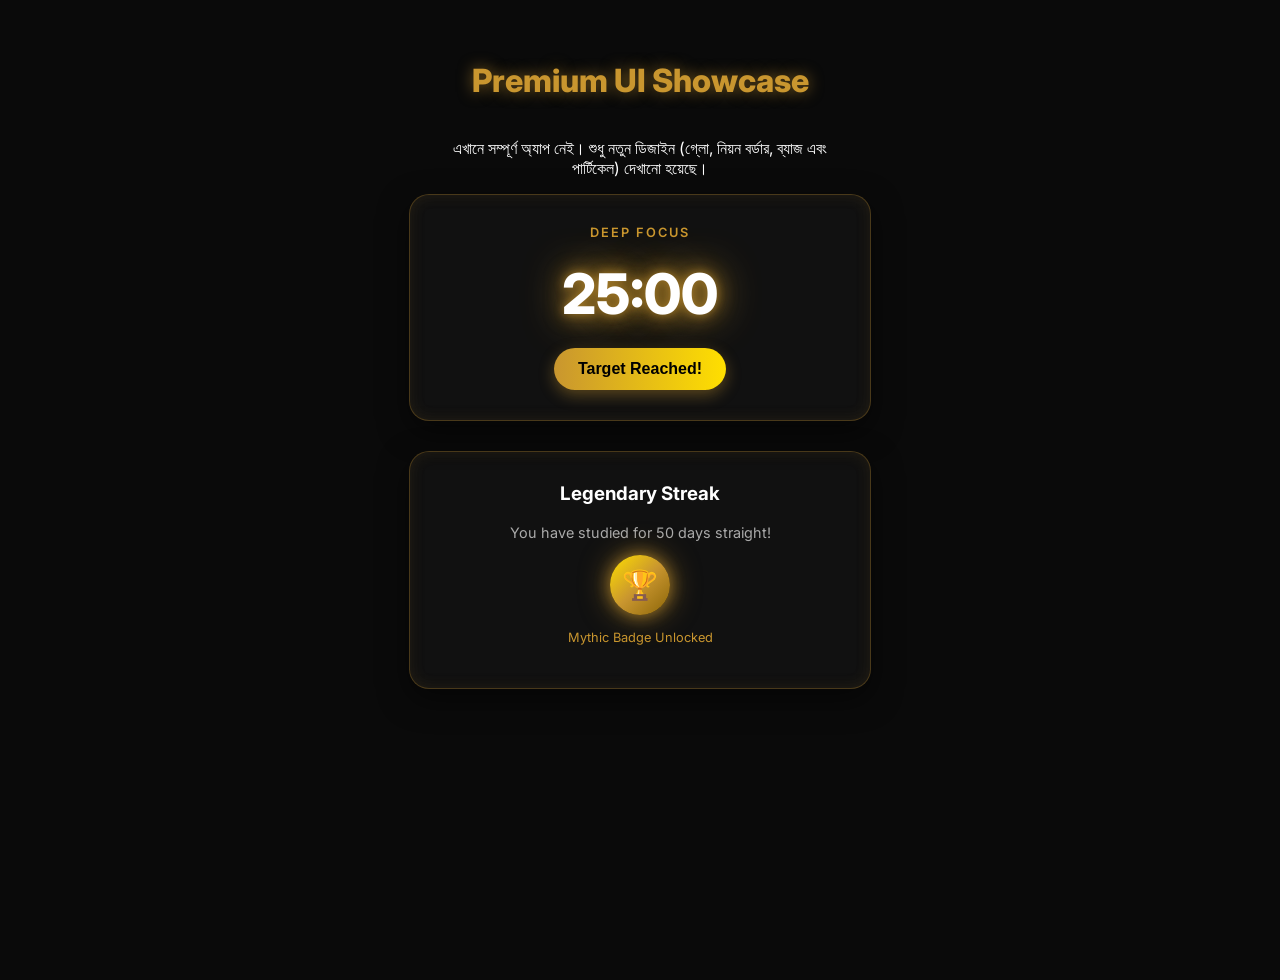
<file: sample-premium.html>
<!DOCTYPE html>
<html lang="en">
<head>
<meta charset="UTF-8">
<meta name="viewport" content="width=device-width, initial-scale=1.0">
<title>Premium Legendary Sample</title>
<style>
  @import url('https://fonts.googleapis.com/css2?family=Inter:wght@400;600;800&display=swap');

  :root {
    --bg-dark: #0a0a0a;
    --gold: #c9962f;
    --gold-glow: rgba(201, 150, 47, 0.6);
  }

  body {
    background-color: var(--bg-dark);
    color: #fff;
    font-family: 'Inter', sans-serif;
    display: flex;
    flex-direction: column;
    align-items: center;
    padding: 40px 20px;
    min-height: 100vh;
    margin: 0;
    overflow-x: hidden;
  }

  h1 {
    color: var(--gold);
    text-shadow: 0 0 15px var(--gold-glow);
    font-weight: 800;
  }

  /* 1. Glassmorphism & Neon Border Card */
  .premium-card {
    background: rgba(255, 255, 255, 0.03);
    backdrop-filter: blur(10px);
    -webkit-backdrop-filter: blur(10px);
    border: 1px solid rgba(201, 150, 47, 0.3);
    border-radius: 20px;
    padding: 30px;
    width: 90%;
    max-width: 400px;
    text-align: center;
    margin-bottom: 30px;
    box-shadow: 0 10px 30px rgba(0,0,0,0.5), inset 0 0 15px rgba(201, 150, 47, 0.1);
    transition: transform 0.3s ease, box-shadow 0.3s ease;
  }
  
  .premium-card:hover {
    transform: translateY(-5px);
    box-shadow: 0 15px 40px rgba(0,0,0,0.6), inset 0 0 25px rgba(201, 150, 47, 0.2);
    border: 1px solid rgba(201, 150, 47, 0.6);
  }

  /* 2. Breathing Gold Effect Timer */
  .glowing-timer {
    font-size: 3.5rem;
    font-weight: 800;
    color: #fff;
    text-shadow: 0 0 10px var(--gold-glow), 0 0 20px var(--gold-glow), 0 0 40px var(--gold);
    animation: breathe 3s infinite alternate ease-in-out;
    margin: 20px 0;
  }

  @keyframes breathe {
    0% {
      text-shadow: 0 0 10px var(--gold-glow), 0 0 20px var(--gold-glow);
      transform: scale(1);
    }
    100% {
      text-shadow: 0 0 20px var(--gold-glow), 0 0 40px var(--gold), 0 0 60px var(--gold);
      transform: scale(1.05);
    }
  }

  /* 3. Legendary Badge */
  .badge-container {
    display: flex;
    justify-content: center;
    align-items: center;
    gap: 15px;
    margin-top: 10px;
  }

  .mythic-badge {
    width: 60px;
    height: 60px;
    border-radius: 50%;
    background: linear-gradient(135deg, #FFDF00, #c9962f, #8B6508);
    display: flex;
    justify-content: center;
    align-items: center;
    box-shadow: 0 0 15px var(--gold-glow), 0 0 30px var(--gold-glow);
    animation: spin-glow 5s linear infinite;
    position: relative;
  }

  .mythic-badge::after {
    content: "🏆";
    font-size: 1.8rem;
    position: absolute;
    animation: counter-spin 5s linear infinite;
  }

  @keyframes spin-glow {
    0% { transform: rotate(0deg); box-shadow: 0 0 10px var(--gold-glow); }
    50% { box-shadow: 0 0 30px var(--gold); }
    100% { transform: rotate(360deg); box-shadow: 0 0 10px var(--gold-glow); }
  }
  
  @keyframes counter-spin {
    0% { transform: rotate(0deg); }
    100% { transform: rotate(-360deg); }
  }

  /* Action Button */
  .action-btn {
    background: linear-gradient(90deg, #c9962f, #FFDF00);
    color: #000;
    border: none;
    padding: 12px 24px;
    font-size: 1rem;
    font-weight: 800;
    border-radius: 30px;
    cursor: pointer;
    box-shadow: 0 5px 15px rgba(201, 150, 47, 0.4);
    transition: all 0.2s ease;
  }
  .action-btn:hover {
    transform: scale(1.05);
    box-shadow: 0 8px 25px rgba(201, 150, 47, 0.6);
  }

  /* 4. Confetti Particles System Container */
  #particles {
    position: fixed;
    top: 0; left: 0; width: 100%; height: 100%;
    pointer-events: none;
    z-index: 9999;
  }

  .particle {
    position: absolute;
    width: 8px;
    height: 8px;
    background-color: var(--gold);
    border-radius: 50%;
    animation: fall linear forwards;
  }

  @keyframes fall {
    0% { transform: translateY(-10px) rotate(0deg); opacity: 1; }
    100% { transform: translateY(100vh) rotate(360deg); opacity: 0; }
  }

</style>
</head>
<body>

  <h1>Premium UI Showcase</h1>
  <p style="color:var(--text-dim); text-align:center; max-width: 400px;">
    এখানে সম্পূর্ণ অ্যাপ নেই। শুধু নতুন ডিজাইন (গ্লো, নিয়ন বর্ডার, ব্যাজ এবং পার্টিকেল) দেখানো হয়েছে।
  </p>

  <!-- Card 1: Glowing Timer -->
  <div class="premium-card">
    <div style="color: #c9962f; font-weight: 600; text-transform: uppercase; letter-spacing: 2px; font-size: 0.8rem;">Deep Focus</div>
    <div class="glowing-timer">25:00</div>
    <button class="action-btn" id="confettiBtn">Target Reached!</button>
  </div>

  <!-- Card 2: Badges -->
  <div class="premium-card">
    <h3 style="margin-top:0; color: #fff;">Legendary Streak</h3>
    <p style="font-size: 0.9rem; color: #aaa;">You have studied for 50 days straight!</p>
    
    <div class="badge-container">
      <div class="mythic-badge" title="50 Days Mythic Badge"></div>
    </div>
    <p style="font-size: 0.8rem; margin-top:15px; color: #c9962f;">Mythic Badge Unlocked</p>
  </div>

  <div id="particles"></div>

<script>
  // Simple Golden Confetti / Particle logic
  document.getElementById('confettiBtn').addEventListener('click', () => {
    const container = document.getElementById('particles');
    const colors = ['#FFDF00', '#c9962f', '#FFF8DC', '#DAA520'];
    
    for (let i = 0; i < 50; i++) {
      const particle = document.createElement('div');
      particle.classList.add('particle');
      
      // Randomize properties
      const startX = Math.random() * window.innerWidth;
      const duration = Math.random() * 2 + 1.5; // 1.5s to 3.5s
      const delay = Math.random() * 0.5;
      const color = colors[Math.floor(Math.random() * colors.length)];
      const size = Math.random() * 8 + 4; // 4px to 12px

      particle.style.left = startX + 'px';
      particle.style.top = '-20px';
      particle.style.background = color;
      particle.style.width = size + 'px';
      particle.style.height = size + 'px';
      
      // If we want square confetti instead of circles randomly
      if (Math.random() > 0.5) {
        particle.style.borderRadius = '0';
      }

      particle.style.animationDuration = duration + 's';
      particle.style.animationDelay = delay + 's';
      
      container.appendChild(particle);
      
      // Remove after animation
      setTimeout(() => {
        particle.remove();
      }, (duration + delay) * 1000);
    }
  });
</script>
</body>
</html>
</file>
